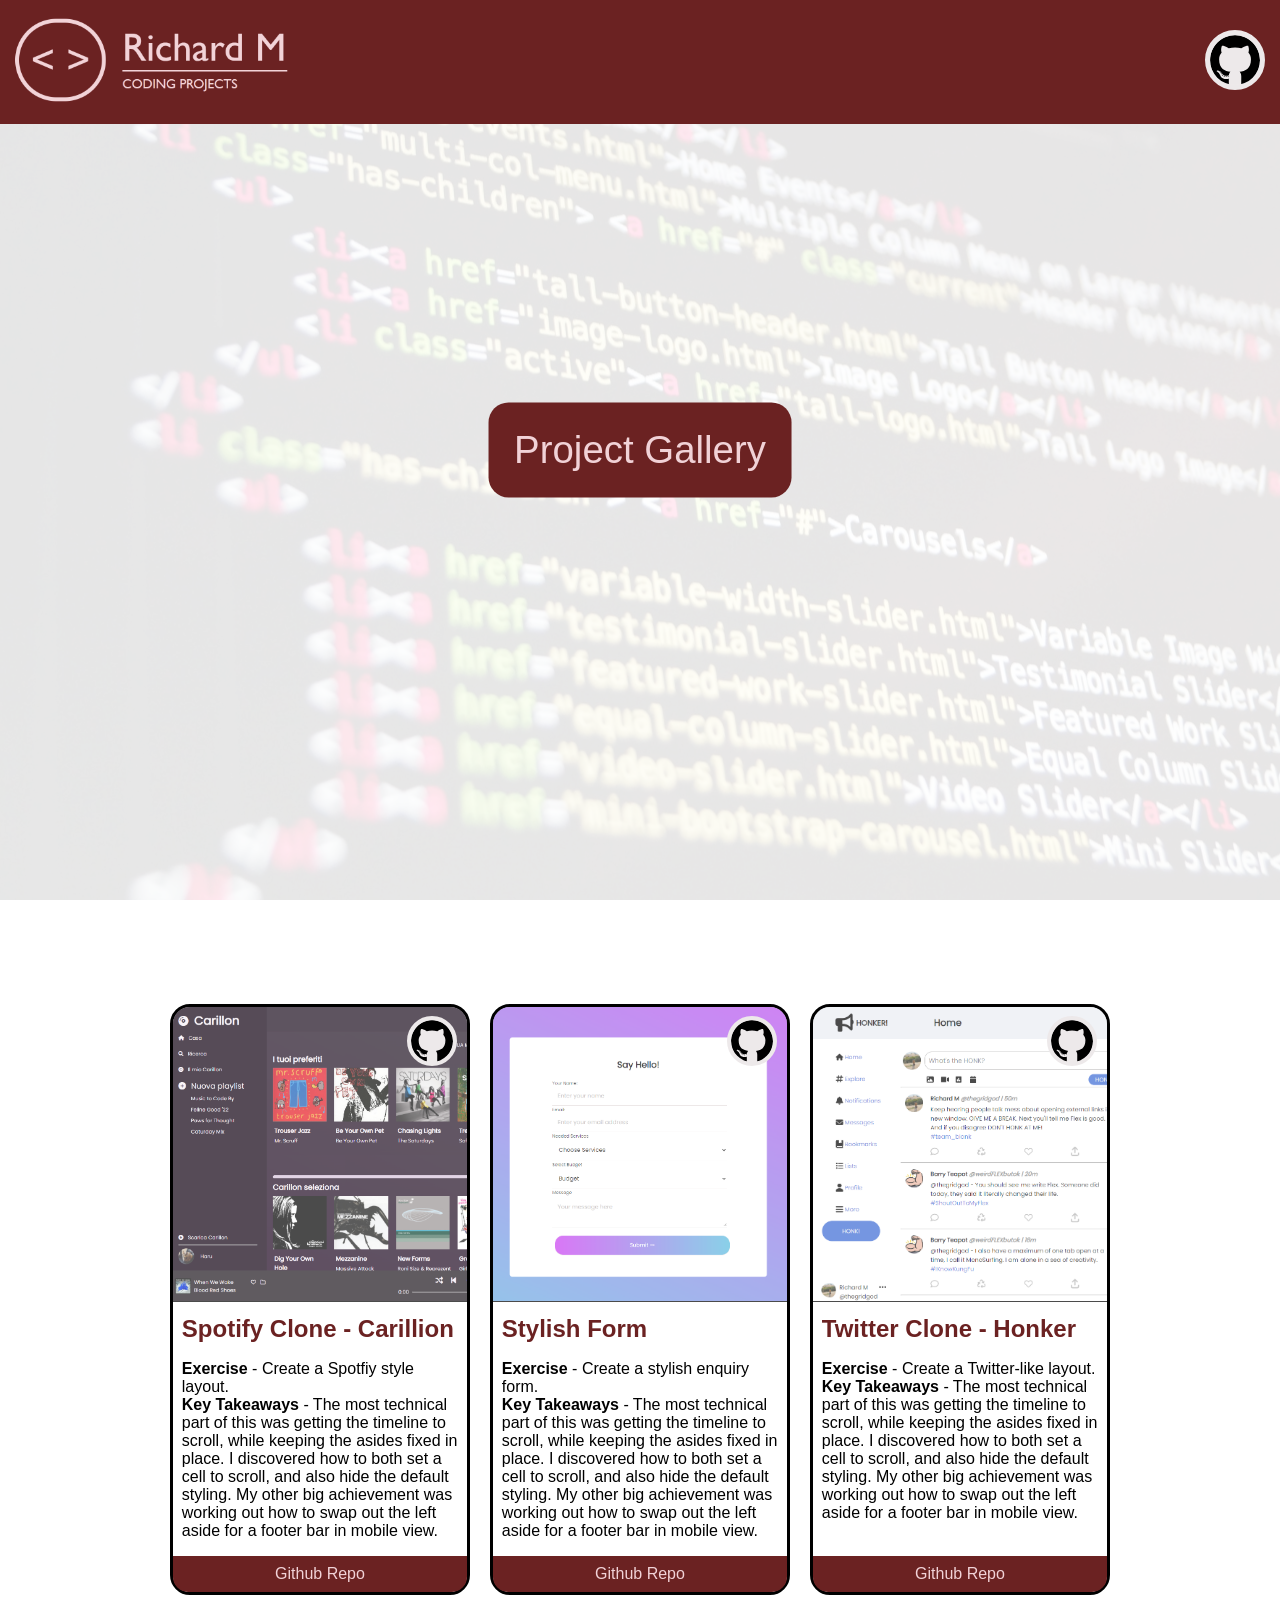
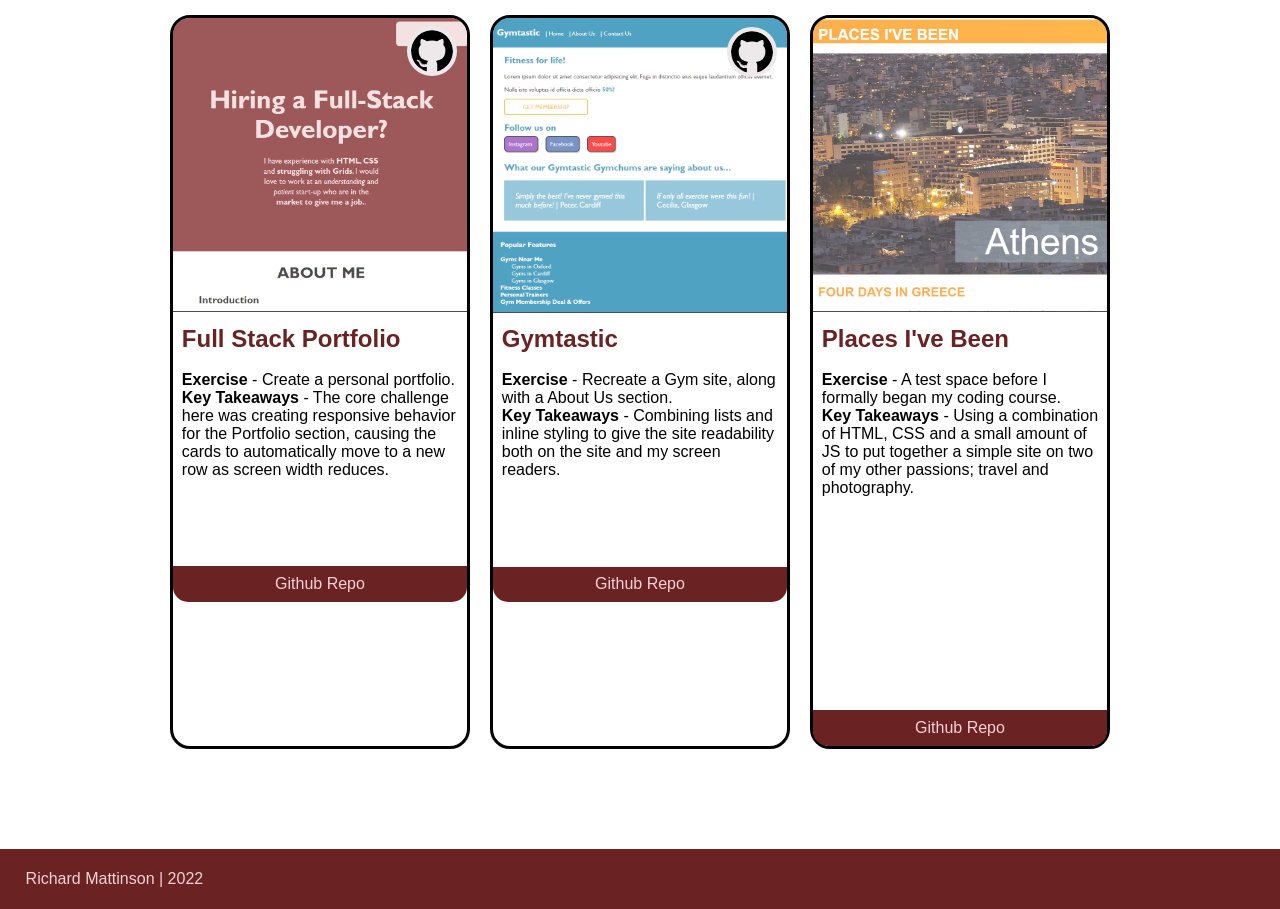
<file: index.html>
<!DOCTYPE html>
<html lang="en">
  <head>
    <meta charset="UTF-8" />
    <meta name="viewport" content="width=device-width, initial-scale=1.0" />
    <meta http-equiv="X-UA-Compatible" content="ie=edge" />
    <link rel="stylesheet" href="style.css" />
    <title>Project Gallery | Richard M</title>
  </head>
  <body>
    <header>
      <div class="rmlogo">
        <a href="./index.html">
        <img src="./assets/icons/rmLogoFull.png" alt="Richard M Coding Projects Logo"></a>
      </div>
      <div class="github-main-logo">
        <a href="https://github.com/richard-mattinson" target=”_blank” rel="noopener">
        <img class="github" src="./assets/icons/github.svg" alt="Github logo"></a>
      </div>
    </header>

    <main>

      <div class="hero">
        <img id="fullscreen" src="./assets/images/pexels-pixabay-270366.jpg" alt="A computer screen filled with HTML code">
        <img id="mobile" src="./assets/images/pexels-pixabay-270366-mobile.jpg" alt="A computer screen filled with HTML code">
        <a href="#project-gallery-scroll"><h1 class="project-gallery">Project Gallery</h1></a>
      </div>

      <div id="project-gallery-scroll"></div>
      <div id="wall">


        <!-- SPOTIFY /CARILLION -->
         <div class="card">
          <div class="cards">
            <a href="./Projects/Carillion/index.html">
            <img class="preview" src="./assets/images/carillion.png" alt="Preview image of page 'Carillion'"></a>
              <div class="github-logo"><a href="https://github.com/richard-mattinson/boolean-uk-html-twitter" target=”_blank” rel="noopener"><img class="github" src="./assets/icons/github.svg" alt="Github logo"></a></div>
              <h2><a href="./Projects/Carillion/index.html">Spotify Clone - Carillion</a></h2>
              <p class="card-text">
                <b>Exercise</b> - Create a Spotfiy style layout.
                <br>
                <b>Key Takeaways</b> - The most technical part of this was getting the timeline to scroll, while keeping the asides fixed in place. I discovered how to both set a cell to scroll, and also hide the default styling. My other big achievement was working out how to swap out the left aside for a footer bar in mobile view.
              </p>
              <p class="card-gitlink">
                <a href="https://github.com/richard-mattinson/boolean-uk-html-twitter" target=”_blank” rel="noopener">Github Repo</a>
              </p>
        </div>
        </div>

         <!-- STYLISH FORM -->
         <div class="card">
          <div class="cards">
            <a href="./Projects/Stylish Form/index.html">
            <img class="preview" src="./assets/images/form.png" alt="Preview image of page 'Stylish Form'"></a>
              <div class="github-logo"><a href="https://github.com/richard-mattinson/boolean-uk-html-twitter" target=”_blank” rel="noopener"><img class="github" src="./assets/icons/github.svg" alt="Github logo"></a></div>
              <h2><a href="./Projects/Stylish Form/index.html">Stylish Form</a></h2>
              <p class="card-text">
                <b>Exercise</b> - Create a stylish enquiry form.
                <br>
                <b>Key Takeaways</b> - The most technical part of this was getting the timeline to scroll, while keeping the asides fixed in place. I discovered how to both set a cell to scroll, and also hide the default styling. My other big achievement was working out how to swap out the left aside for a footer bar in mobile view.
              </p>
              <p class="card-gitlink">
                <a href="https://github.com/richard-mattinson/boolean-uk-html-twitter" target=”_blank” rel="noopener">Github Repo</a>
              </p>
        </div>
        </div>

        <!-- TWITTER / HONKER -->
        <div class="card">
          <div class="cards">
            <a href="./Projects/Honker/index.html">
            <img class="preview" src="./assets/images/honkerPreview.png" alt="Preview image of page 'HONKER'"></a>
              <div class="github-logo"><a href="https://github.com/richard-mattinson/boolean-uk-html-twitter" target=”_blank” rel="noopener"><img class="github" src="./assets/icons/github.svg" alt="Github logo"></a></div>
            <h2><a href="./Projects/Honker/index.html">Twitter Clone - Honker</a></h2>
            <p class="card-text">
              <b>Exercise</b> - Create a Twitter-like layout. 
              <br>
              <b>Key Takeaways</b> - The most technical part of this was getting the timeline to scroll, while keeping the asides fixed in place. I discovered how to both set a cell to scroll, and also hide the default styling. My other big achievement was working out how to swap out the left aside for a footer bar in mobile view.
            </p>
            <p class="card-gitlink">
              <a href="https://github.com/richard-mattinson/boolean-uk-html-twitter" target=”_blank” rel="noopener">Github Repo</a>
            </p>
        </div>
        </div>

        <!-- FULL STACK PORTFOLIO -->
        <div class="card">
          <div class="cards">
            
            <a href="./Projects/Portfolio/index.html">
            <img class="preview" src="./assets/images/fullStackPreview.png" alt="Preview image of page 'Full Stack Portfolio'"></a>
              <div class="github-logo">
                <a href="https://github.com/richard-mattinson/boolean-uk-html-full-stack-portfolio" target=”_blank” rel="noopener"><img class="github" src="./assets/icons/github.svg" alt="Github logo"></a></div>
                <h2><a href="./Projects/Portfolio/index.html">Full Stack Portfolio</a></h2>
            
            <p class="card-text">
              <b>Exercise</b> - Create a personal portfolio.
              <b>Key Takeaways</b> - The core challenge here was creating responsive behavior for the Portfolio section, causing the cards to automatically move to a new row as screen width reduces.
            </p>

            <p class="card-gitlink">
              <a href="https://github.com/richard-mattinson/boolean-uk-html-twitter" target=”_blank” rel="noopener">Github Repo</a>
            </p>
        </div>
        </div>

        <!-- GYMTASTIC -->
        <div class="card">
          <div class="cards">
            <a href="./Projects/Gymtastic/gymdex.html">
            <img class="preview" src="./assets/images/gymtasticPreview.png" alt="Preview image of page 'Full Stack Portfolio'"></a>
              <div class="github-logo"><a href="https://github.com/richard-mattinson/boolean-uk-html-gymtastic" target=”_blank” rel="noopener"><img class="github" src="./assets/icons/github.svg" alt="Github logo"></a></div>
              <h2><a href="./Projects/Gymtastic/gymdex.html">Gymtastic</a></h2>
            
            <p class="card-text">
              <b>Exercise</b> - Recreate a Gym site, along with a About Us section. <br>
              <b>Key Takeaways</b> - Combining lists and inline styling to give the site readability both on the site and my screen readers. 
            </p>
            
            <p class="card-gitlink">
              <a href="https://github.com/richard-mattinson/boolean-uk-html-twitter" target=”_blank” rel="noopener">Github Repo</a>
            </p>
        </div>
        </div>

        <!-- PLACES I'VE BEEN -->
        <div class="card">
          <div class="cards">
            <a href="./Projects/placesIveBeen/travelindex.html">
            <img class="preview" src="./assets/images/placesPreview.png" alt="Preview image of page 'Places I've Been'"></a>
              <h2><a href="./Projects/placesIveBeen/travelindex.html">Places I've Been</a></h2>
              <p class="card-text">
              <b>Exercise</b> - A test space before I formally began my coding course. <br>
              <b>Key Takeaways</b> - Using a combination of HTML, CSS and a small amount of JS to put together a simple site on two of my other passions; travel and photography.
            </p>
            <p class="card-gitlink">
              <a href="https://github.com/richard-mattinson/boolean-uk-html-twitter" target=”_blank” rel="noopener">Github Repo</a>
            </p>
        </div>
        </div>

      </div>

    </main>

    <footer>
      Richard Mattinson | 2022
    </footer>

  </body>
</html>
</file>
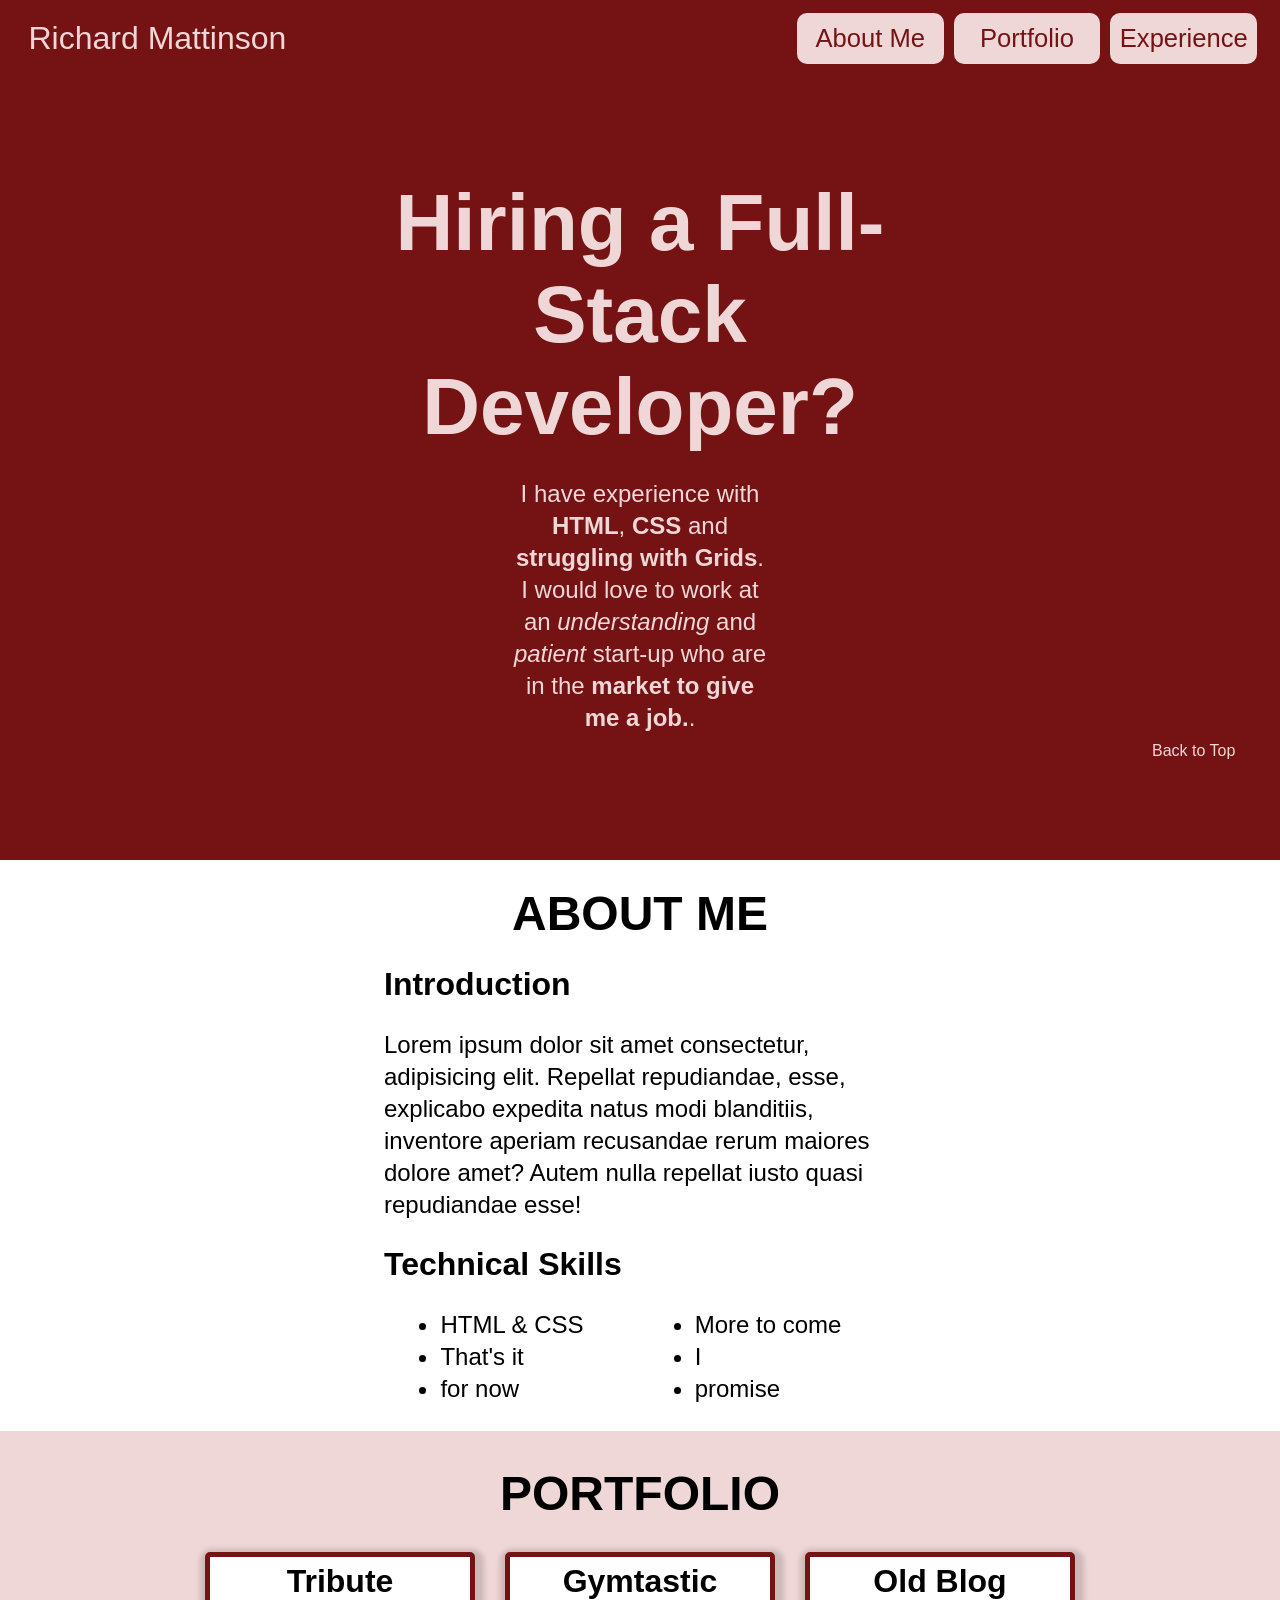
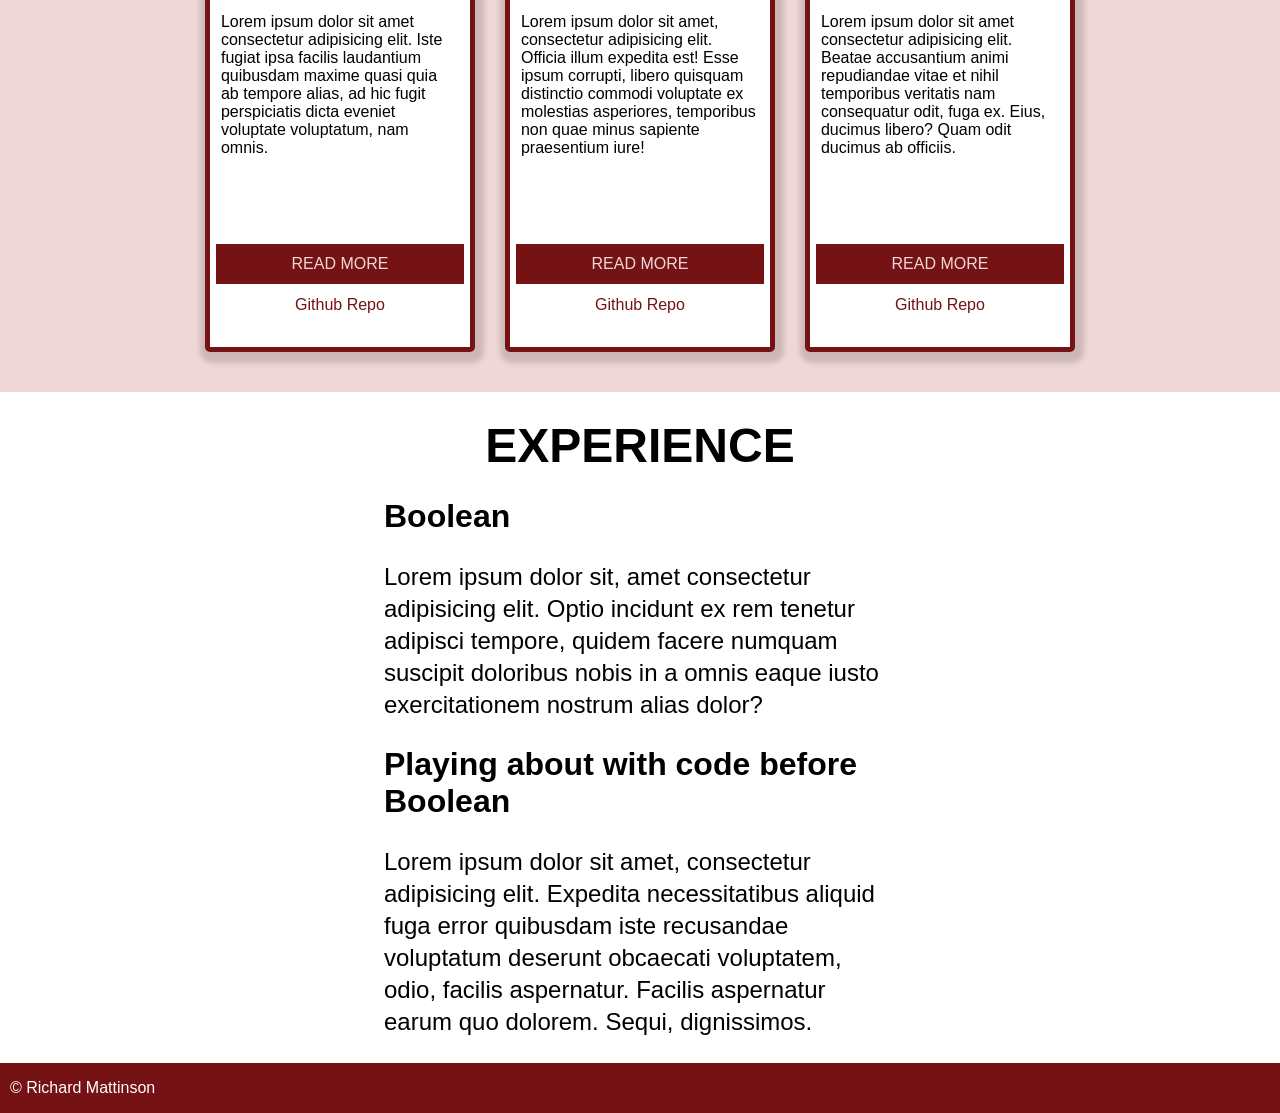
<file: Portfolio/index.html>
<!DOCTYPE html>
<!--[if lt IE 7]>      <html class="no-js lt-ie9 lt-ie8 lt-ie7"> <![endif]-->
<!--[if IE 7]>         <html class="no-js lt-ie9 lt-ie8"> <![endif]-->
<!--[if IE 8]>         <html class="no-js lt-ie9"> <![endif]-->
<!--[if gt IE 8]>      <html class="no-js"> <!--<![endif]-->
<html>
    <head>
        <meta charset="utf-8">
        <meta http-equiv="X-UA-Compatible" content="IE=edge">
        <title>Richard Mattinson | Full Stack Developer</title>
        <meta name="description" content="">
        <meta name="viewport" content="width=device-width, initial-scale=1">
        <link rel="stylesheet" href="port.css">
    </head>
    <body>
        <!--[if lt IE 7]>
            <p class="browsehappy">You are using an <strong>outdated</strong> browser. Please <a href="#">upgrade your browser</a> to improve your experience.</p>
        <![endif]-->
        <a id="pageTop"></a>
        <div class="container">
            <!-- COVER -->
            <section class="cover">
                <header class="navigation">
                  <div class="name">Richard Mattinson         
                  </div>
                  <a href="#about-link" class="shortAbout">
                      About Me</a>
                    <a href="#portfolio-link" class="shortPortfolio">
                      Portfolio</a>
                    <a href="#experience-link" class="shortExperience">
                      Experience</a>
                </header>

                <nav class="toTop">
                  <a href="#pageTop">Back to Top</a>
                </nav>

                <div class="headline">
                  <h1>Hiring a Full-Stack Developer?</h1>
                    <p class="strapline">
                      I have experience with <strong>HTML</strong>,
                      <strong>CSS</strong> and <strong>struggling with Grids</strong>. I would love
                      to work at an <em>understanding</em> and <em>patient</em> start-up who are
                      in the <strong>market to give me a job.</strong>.
                    </p>
                </div>
            </section>

            <!-- ABOUT ME -->
            <section class="about">
              <div class="intro">
                <a id="about-link"><h2>ABOUT ME</h2></a>
                
                <h3>Introduction</h3>
                <p class="introText">
                  Lorem ipsum dolor sit amet consectetur, adipisicing elit. Repellat
                  repudiandae, esse, explicabo expedita natus modi blanditiis,
                  inventore aperiam recusandae rerum maiores dolore amet? Autem nulla
                  repellat iusto quasi repudiandae esse!
                </p>

                <h3>Technical Skills</h3>
              </div>

           <div class="langauges">
                <div class="ul-left">
                  <ul>
                    <li>HTML & CSS</li>
                    <li>That's it</li>
                    <li>for now</li>
                  </ul>
                </div>
                <div class="ul-right">
                  <ul>
                    <li>More to come</li>
                    <li>I</li>
                    <li>promise</li>
                  </ul>
                </div>
           </div>
            </section>

            <!-- PORTFOLIO -->
            <section class="portfolio">
              <div class="port">
                <a id="portfolio-link"><h2>PORTFOLIO</h2></a>
              </div>
      
              <div class="cards">
                <div class="card">
                  <h4>Tribute</h4>
                  <p class="cardText">
                    Lorem ipsum dolor sit amet consectetur adipisicing elit. Iste fugiat
                    ipsa facilis laudantium quibusdam maxime quasi quia ab tempore
                    alias, ad hic fugit perspiciatis dicta eveniet voluptate voluptatum,
                    nam omnis.
                  </p>
                  <a href="#" class="readMore">Read More</a>
                  <div class="git"><a href="https://github.com/richard-mattinson/boolean-uk-html-tribute" target=”_blank” rel="noopener">Github Repo</a></div>
                </div>
        
                <div class="card">
                  <h4>Gymtastic</h4>
                  <p class="cardText">
                    Lorem ipsum dolor sit amet, consectetur adipisicing elit. Officia
                    illum expedita est! Esse ipsum corrupti, libero quisquam distinctio
                    commodi voluptate ex molestias asperiores, temporibus non quae minus
                    sapiente praesentium iure!
                  </p>
                  <a href="#" class="readMore">Read More</a>
                  <div class="git"><a href="https://github.com/richard-mattinson/boolean-uk-html-gymtastic" target=”_blank” rel="noopener">Github Repo</a></div>
                </div>
             
                <div class="card">
                  <h4>Old Blog</h4>
                  <p class="cardText">
                    Lorem ipsum dolor sit amet consectetur adipisicing elit. Beatae
                    accusantium animi repudiandae vitae et nihil temporibus veritatis
                    nam consequatur odit, fuga ex. Eius, ducimus libero? Quam odit
                    ducimus ab officiis.
                  </p>
                  <a href="#" class="readMore">Read More</a>
                  <div class="git"><a href="./placesIveBeen/travelindex.html" target=”_blank” rel="noopener">Github Repo</a></div>
                </div>
              </div>
            </section>

            <!-- EXPERIENCE -->
            <section class="experience">
              <a id="experience-link"><h2>EXPERIENCE</h2></a>
                <h3>Boolean</h3>
                  <p class="jobText">
                    Lorem ipsum dolor sit, amet consectetur adipisicing elit. Optio
                    incidunt ex rem tenetur adipisci tempore, quidem facere numquam
                    suscipit doloribus nobis in a omnis eaque iusto exercitationem nostrum
                    alias dolor?
                  </p>
                <h3>Playing about with code before Boolean</h3>
                  <p class="jobText">
                    Lorem ipsum dolor sit amet, consectetur adipisicing elit. Expedita
                    necessitatibus aliquid fuga error quibusdam iste recusandae voluptatum
                    deserunt obcaecati voluptatem, odio, facilis aspernatur. Facilis
                    aspernatur earum quo dolorem. Sequi, dignissimos.
                  </p>
            </section>

            <!-- COPYRIGHT -->
            <footer class="copyright">&#169; Richard Mattinson</footer>
          </div>
        </body>
      </html>
</file>
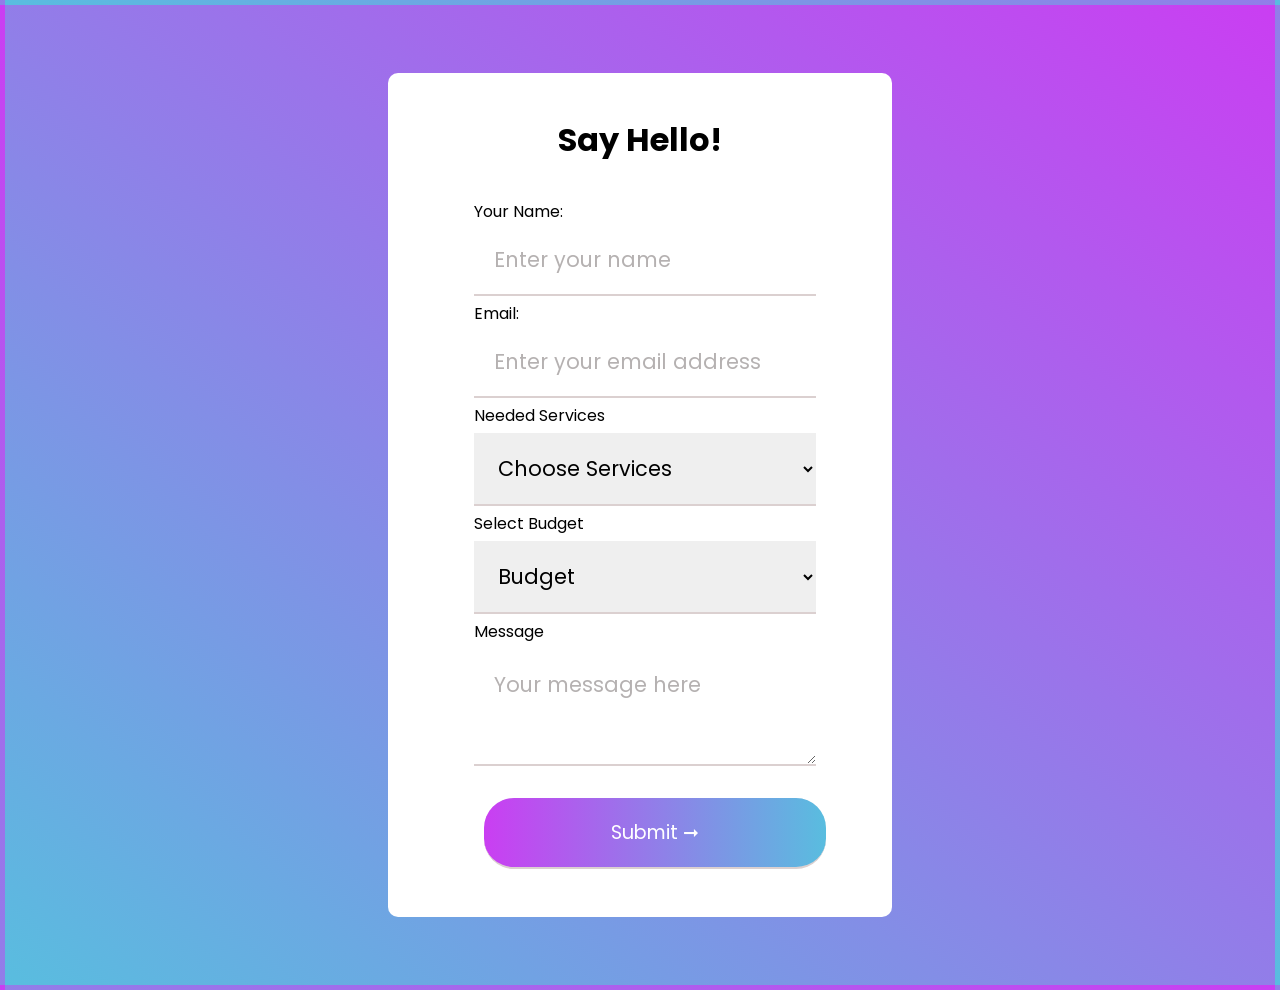
<file: Projects/Stylish Form/index.html>
<!DOCTYPE html>
<html lang="en">
  <head>
    <meta charset="UTF-8" />
    <meta name="viewport" content="width=device-width, initial-scale=1.0" />
    <meta http-equiv="X-UA-Compatible" content="ie=edge" />
    <link rel="stylesheet" href="style.css" />
    <title>Say Hello!</title>
    <style>
      @import url('https://fonts.googleapis.com/css2?family=Poppins&display=swap');
      </style>
  </head>
  <body>

    <div class="user-input">

      <h1>Say Hello!</h1> <br>
      <form>
      <!-- <form action="./thanks.html"> -->
          <label for="name">
              Your Name: <br>
              <input type="text" id="name" name="name" required placeholder="Enter your name">  
          </label> <br>

          <label for="email">
              Email: <br>
              <input type="email" id="email" name="email" required placeholder="Enter your email address">
          </label> <br>

          <label for="services">
              Needed Services <br>
              <select name="services" required>
                  <option value="" disabled selected>Choose Services</option>
                  <option value="la">Pre-press</option>
                  <option value="la">Print finishing</option>
                  <option value="bp">Logistics</option>
              </select>
            </label> <br>

            <label for="services">
              Select Budget <br>
              <select name="services" required>
                  <option value="" disabled selected>Budget</option>
                  <option value="five-ten">£5-10k</option>
                  <option value="eleven-twenty">£11-20k</option>
                  <option value="twentyone-fifty">£21-50k</option>
              </select>
            </label> <br>

            <label for="message">Message <br>
              <textarea name="message" id="message" cols="30" rows="3" placeholder="Your message here"></textarea>
            </label>

              <!-- <label for="Submit">
                <button type="submit" class="continue">
                  Submit &#10142;
                </button>
              </label> -->

              
              <label for="Submit">
                <a href="./thanks.html">
                <button type="button" class="continue">
                  Submit &#10142;
                </button>
                </a>
              </label>
              

      </form>
    </div>  
  </body>
</html>
</file>
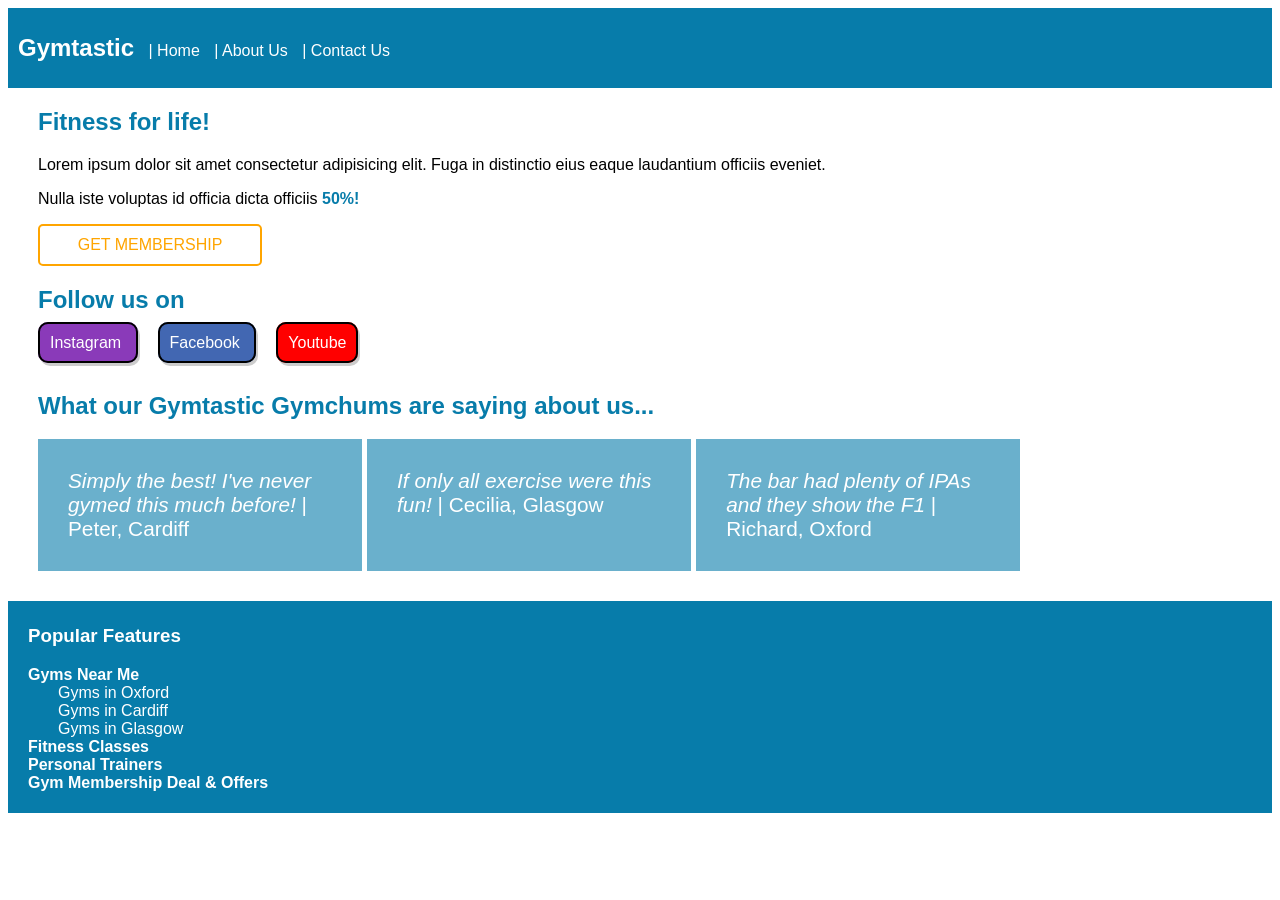
<file: Projects/Gymtastic/gymdex.html>
<!DOCTYPE html>
<html lang="en">
<head>
    <meta charset="UTF-8">
    <meta http-equiv="X-UA-Compatible" content="IE=edge">
    <meta name="viewport" content="width=device-width, initial-scale=1.0">
    <link href="./gymstyle.css" rel="stylesheet" type="text/css">
    <title>Gymtastic | Home</title>
</head>
<body>
    
    <header>
        <nav>
            <ul>
                <li><a href="./gymdex.html"><h1>Gymtastic</h1></a></li>
                <li><a href="./gymdex.html">| Home</a></li>
                <li><a href="./gymspots.html">| About Us</a></li>
                <li><a href="#">| Contact Us</a></li>
            </ul>
        </nav>
    </header>
    
    <section class="main">
        <h2>Fitness for life!</h2>
            <p>
                Lorem ipsum dolor sit amet consectetur adipisicing elit. Fuga in distinctio eius eaque laudantium officiis eveniet. 
            </p>
            <p>
                Nulla iste voluptas id officia dicta officiis <b>50%!</b>
            </p>
            <div class="membership">
                <a href="#">GET MEMBERSHIP</a>
            </div>
    </section>

    <section class="followUs">
        <h2>Follow us on</h2>
            <div class="socialInsta">
                <a href="#">Instagram</a>
            </div>
            <div class="socialFacebook">
                <a href="#">Facebook</a>
            </div>
            <div class="socialYoutube">
                <a href="#">Youtube</a>
            </div>
    </section>

    <section class="testimonials">
        <h2>What our Gymtastic Gymchums are saying about us...</h2>
        <div class="testrow">
            <div class="test1">
                <i>Simply the best! I've never gymed this much before!</i> | Peter, Cardiff
            </div>
            <div class="test2">
                <i>If only all exercise were this fun! </i>| Cecilia, Glasgow
            </div>
            <div class="test3">
                <i>The bar had plenty of IPAs and they show the F1</i> | Richard, Oxford
            </div>
        </div>
    </section>

    <footer class="popularFeatures">
        <h3>Popular Features</h3>
        <ul>
            <li class="popBullets">Gyms Near Me</li>
                <ul class="locations">
                    <li>Gyms in Oxford</li>
                    <li>Gyms in Cardiff</li>
                    <li>Gyms in Glasgow</li>
                </ul>
            <li class="popBullets">Fitness Classes</li>
            <li class="popBullets">Personal Trainers</li>
            <li class="popBullets">Gym Membership Deal & Offers</li>
        </ul>
    </footer>
</body>
</html>
</file>
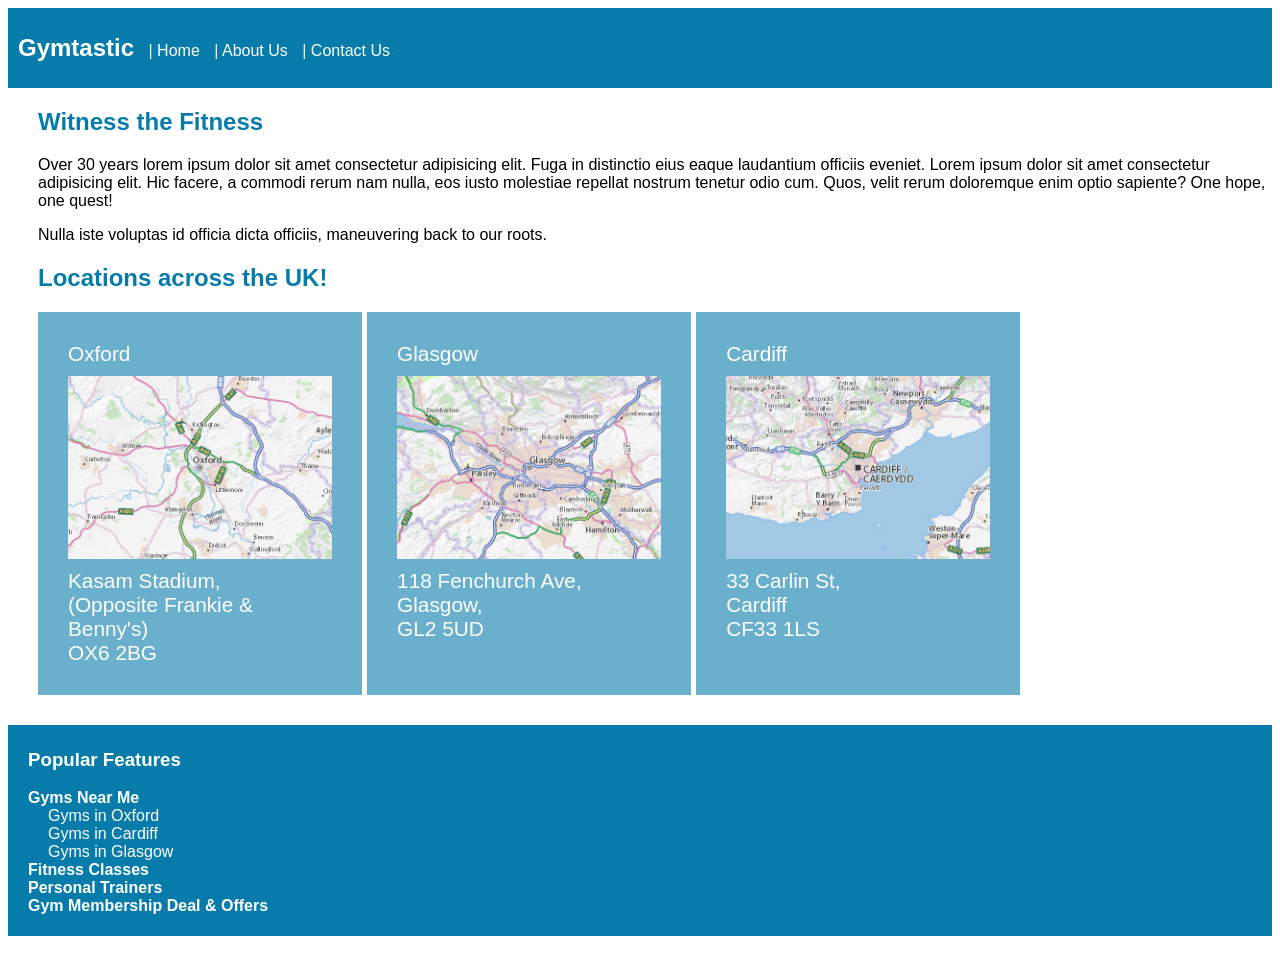
<file: Projects/Gymtastic/gymspots.html>
<!DOCTYPE html>
<html lang="en">
<head>
    <meta charset="UTF-8">
    <meta http-equiv="X-UA-Compatible" content="IE=edge">
    <meta name="viewport" content="width=device-width, initial-scale=1.0">
    <link href="./gymstyle.css" rel="stylesheet" type="text/css">
    <title>Gymtastic | About Us</title>
</head>
<body>
    
    <header>
        <nav>
            <ul>
                <li><a href="./gymdex.html"><h1>Gymtastic</h1></a></li>
                <li><a href="./gymdex.html">| Home</a></li>
                <li><a href="./gymspots.html">| About Us</a></li>
                <li><a href="#">| Contact Us</a></li>
            </ul>
        </nav>
    </header>
    
    <section class="main">
        <h2>Witness the Fitness</h2>
            <p>
                Over 30 years lorem ipsum dolor sit amet consectetur adipisicing elit. Fuga in distinctio eius eaque laudantium officiis eveniet. Lorem ipsum dolor sit amet consectetur adipisicing elit. Hic facere, a commodi rerum nam nulla, eos iusto molestiae repellat nostrum tenetur odio cum. Quos, velit rerum doloremque enim optio sapiente? One hope, one quest!
            </p>
            <p>
                Nulla iste voluptas id officia dicta officiis, maneuvering back to our roots.
            </p>
    </section>

    <section class="locations">
        <h2>Locations across the UK!</h2>
        <div class="locationrow">
            <div class="loc1">
                Oxford
                <img src="images/oxford.png" alt="Map of Oxford Gymtastic location">
                Kasam Stadium,<br>
                (Opposite Frankie & Benny's) <br>
                OX6 2BG 
            </div>
            <div class="loc2">
                Glasgow
                <img src="images/glasgow.png" alt="Map of Glasgow Gymtastic location">
                118 Fenchurch Ave,<br>
                Glasgow,<br>
                GL2 5UD
            </div>
            <div class="loc3">
                Cardiff
                <img src="images/cardiff.png" alt="Map of Cardiff Gymtastic location">
                33 Carlin St, <br>
                Cardiff <br>
                CF33 1LS
            </div>
        </div>
    </section>

    <footer class="popularFeatures">
        <h3>Popular Features</h3>
        <ul>
            <li class="popBullets">Gyms Near Me</li>
                <ul class="branches">
                    <li>Gyms in Oxford</li>
                    <li>Gyms in Cardiff</li>
                    <li>Gyms in Glasgow</li>
                </ul>
            <li class="popBullets">Fitness Classes</li>
            <li class="popBullets">Personal Trainers</li>
            <li class="popBullets">Gym Membership Deal & Offers</li>
        </ul>
    </footer>
</body>
</html>
</file>
<file: style.css>
/* GLOBAL */
a, a:hover, a:focus, a:active {
    text-decoration: none;
    color: inherit;
}

* {
    padding:0;
    margin:0;
    box-sizing: border-box;
    font-family: "Gill Sans", "Gill Sans MT", Calibri, "Trebuchet MS", sans-serif;
    scroll-behavior: smooth;
}
:root {
--colorPrimary: rgb(107, 34, 34); 
--colorSecondary: rgb(241, 210, 215);
--colorTertiary: rgb(237, 233, 234);
}

/* GLOBAL END */

/* HEADER & FOOTER */
header, footer {
    background: var(--colorPrimary);
    width: 100%;
    z-index: 1;
}

header {
    position: fixed;
    display: flex;
    align-items: center;
    padding-right: 15px;
}

footer {
    display: grid;
    color: var(--colorSecondary);
    height: 60px;
    align-content: center;
    padding: 2%;
}

.rmlogo {
    display: flex;
    justify-items: start;
}

.github-main-logo {
    display: flex;
    width: 100%;
    justify-content: end;
}

header img {
    height: 120px;
}

.github-main-logo img {
    height: 60px;
    background: var(--colorTertiary);
    border: solid var(--colorTertiary) 5px;
    border-radius: 50%;
}

.github-main-logo img:hover { 
    border: solid white 2px;
}

/* HEADER & FOOTER END */

/* INDEX */
#fullscreen {
    padding-top: 50px;
    width: 100%;
    height: 100vh;
    opacity: 0.1;
}

#mobile {
    display: none;
}

.project-gallery {
    background: var(--colorPrimary);
    color: var(--colorSecondary);
    position: absolute;
    font-size:3vw;
    font-weight: 200;
    top:50%;
    left:50%;
    padding: 2%;
    transform:translate(-50%,-50%);
    border-radius: 20px;
    /* opacity: 0.9; */
    text-align: center;
}

.project-gallery:hover,
.project-gallery:active {
    background: var(--colorSecondary);
    color: var(--colorPrimary);
    text-decoration: underline;
    /* opacity: 1; */
}

#wall {
    display: grid;
    grid-template-columns: repeat(auto-fit, 300px);
    grid-auto-rows: auto;
    margin: 100px 50px;
    grid-gap: 20px;
    justify-content: center;
  }
  
  .cards {
      display: grid;
      grid-template-rows: auto auto 4fr 200px 40px;
      position: relative;
  }

  .card {
    border: solid black 3px;
    border-radius: 20px;
  }

  .preview {
      width: 100%;
      border-radius: 17px 17px 0px 0px;
      border-bottom: solid black 1px;
      opacity: 0.7;
  }

  .preview:hover {
      opacity: 1;
  }

  .github-logo {
    position: relative;

  }

  .github-logo img {
      width:50px;
      position: absolute;
      bottom:240px;
      right:10px;
      border: solid var(--colorTertiary) 4px;
      border-radius: 50%;
      opacity: 1;
      background: var(--colorTertiary);
  }

  .github-logo img:hover {
     background: white;
     border:solid white 2px;
}

h2 {
    color: var(--colorPrimary);
    padding: 3%;
}

h2:hover {
    text-decoration:underline;
}

b {
    display: inline;
}

.card-text {
    padding: 3% 3% 3% 3%;
}

.card-gitlink {
    position: absolute;
    bottom: 0px;
    left: 0px;
    padding: 3% 3% 3% 3%;
    display: flex;
    place-content: center;
    width: 100%;
    background: var(--colorPrimary);
    color: var(--colorSecondary);
    border-radius: 0px 0px 15px 15px;
}

.card-gitlink:hover {
    background: var(--colorSecondary);
    color: var(--colorPrimary);
    text-decoration: underline;
    font-weight: 600;
}

  /* INDEX ENDS */

  @media screen and (max-width: 900px) {

    .project-gallery {
        font-size:6vw;
    }

    /* #fullscreen {
        display: none;
    }
    
    #mobile {
        padding-top: 50px;
        width: 100%;
        height: 100vh;
        opacity: 0.1;
    } */

  }

  @media screen and (max-width: 500px) {

    .github-main-logo img {
        display: none;
    }


    .project-gallery {
        font-size:8vw;
    }

    /* #fullscreen {
        display: none;
    }
    
    #mobile {
        padding-top: 50px;
        width: 100%;
        height: 100vh;
        opacity: 0.1;
    } */

  }
</file>
<file: Portfolio/port.css>
/* GLOBAL */

a, a:hover, a:focus, a:active, a:visited {
    text-decoration: none;
    color: inherit;
}

* {
    padding:0;
    margin:0;
    box-sizing: border-box;
    font-family: "Gill Sans", "Gill Sans MT", Calibri, "Trebuchet MS", sans-serif;
    scroll-behavior: smooth;
}

:root {
    --redPrimary: rgb(117, 19, 20);
    --redSecondary: rgb(156, 67, 69);
    --redTertiary: rgb(240, 215, 215);
    
    --thirtyPadding: 0% 30%;
    --twentyPadding: 0% 20%;
    --tenPadding: 0% 10%;
}

/* GLOBAL ENDS */

/* COVER */

.cover {
    background: var(--redPrimary);
    color: var(--redPrimary);
    padding-bottom: 100px;
    height: minmax(100vh, auto-fit);
}
.navigation {
    display: grid;
    grid-template-columns: 5fr repeat(3, 1fr);
    height:6vw;
    padding: 1%;
    margin-bottom: 100px;
}

.name {
    display: flex;
    place-items: center;
    font-size: 2rem;
    padding-left: 2%;
    color: var(--redTertiary);
}

.shortAbout,
.shortPortfolio,
.shortExperience {
    border: var(--redPrimary);
    border-radius: 10px;
    margin-right: 10px;
    display: flex;
    place-items: center;
    place-content: center;
    font-size: 1.6rem;
    background: var(--redTertiary);
    color: var(--redPrimary);
}

.shortAbout:hover,
.shortPortfolio:hover,
.shortExperience:hover {
    transform: scale(1.2);
    color: var(--redTertiary);
    background: var(--redSecondary);
}

.shortAbout :not(:hover),
.shortPortfolio :not(:hover), 
.shortExperience :not(:hover) {
    background: var(--redTertiary);
    color: var(--redPrimary);
} 

.headline, 
.strapline {
    text-align: center;
    color: var(--redTertiary);
}

h1 {
    font-size: 5rem;
    padding: var(--thirtyPadding)
}

p.strapline {
    font-size: 1.5rem;
    line-height: 2rem;
    padding: 2% 40%;
}

.toTop {
    position: fixed;
    margin-left: 88vw;
    margin-top: 60vh;
    background-color: var(--redPrimary);
    color: var(--redTertiary);
    padding: 2%;
}

.toTop a:hover {
  text-decoration: underline;
  font-weight: 700;
}

/* COVER END*/

/* ABOUT ME */

h2 {
    font-size: 3rem;
    padding: var(--thirtyPadding);
    margin: 2% 0%;
    text-align: center;
}

h3 {
    font-size: 2rem;
    padding: var(--thirtyPadding);
}

h4 {
    font-size: 2rem;
    text-align: center;
}

p.introText {
    font-size: 1.5rem;
    line-height: 2rem;
    padding: var(--thirtyPadding);
    margin: 2% 0%;
}

.langauges {
    display: grid;
    grid-template-columns: 1fr 1fr;
    padding: var(--thirtyPadding);
    margin: 2% 0%;
    place-items: center;
    font-size: 1.5rem;
    line-height: 2rem;
}

/* ABOUT ME END*/

/* PORTFOLIO */

.portfolio {
    background: var(--redTertiary);
    border: solid 10px var(--redTertiary);
}

.cards {
    display: grid;
    grid-template-columns: repeat(auto-fit, 300px);
    justify-content: center;
    padding: var(--tenPadding);
}

.card {
    border: solid 5px var(--redPrimary);
    border-radius: 5px;
    background-color: white;
    margin: 2% 5% 10% 5%;
    padding: 2%;
    height: 400px;

    display: grid;
    grid-template-rows: 1fr 5fr 1fr 1fr;

    box-shadow: 2px 4px 5px 7px rgba(0,0,0,0.15);
    -webkit-box-shadow: 2px 4px 5px 7px rgba(0,0,0,0.15);
    -moz-box-shadow: 2px 4px 5px 7px rgba(0,0,0,0.15);
}

.cardText {
    margin: 2%;
}

.readMore {
    background: var(--redPrimary);
    color: var(--redTertiary);
    text-transform: uppercase;
    display: flex;
    place-items: center;
    place-content: center;
    height: 40px;
    margin: 5% 0%;
}

a.readMore {
    color: var(--redTertiary);
}

.readMore:hover {
    background: var(--redTertiary);
    color: var(--redPrimary);
    font-weight: 700;
}

.git {
    color: var(--redPrimary);
    text-align: center;
}

.git a:hover {
    text-decoration: underline;
    color: var(--redSecondary);
}

/* PORTFOLIO END */

/* EXPERIENCE */

.experience h3 {
    margin: 2% 0%;
}

p.jobText {
    font-size: 1.5rem;
    line-height: 2rem;
    padding: var(--thirtyPadding)
}

/* EXPERIENCE END  */

/* COPYRIGHT */

.experience {
    margin: 2% 0%;
}

footer {
    background: var(--redPrimary);
    height: 50px;
    color: white;
    padding-left: 10px;
    display: flex;
    align-items: center;
}

/* COPYRIGHT END */

@media screen and (max-width: 1200px) {
    
    .shortAbout,
    .shortPortfolio,
    .shortExperience {
        font-size: 1.2rem;
    }
    .navigation {
        grid-template-columns: 4fr repeat(3, 1fr);
    }
    
    p.strapline {
        padding: 2% 20%;
    }

    h1, h2, h3, 
    p.jobText, 
    p.introText,
    .langauges {
        padding: var(--twentyPadding);
    }
}

@media screen and (max-width: 800px) {
    
    .shortAbout,
    .shortPortfolio,
    .shortExperience {
        font-size: 0.9rem;
    }

    p.strapline {
        padding: 2% 20%;
    }

    h1, h2, h3, 
    p.jobText, 
    p.introText,
    .langauges {
        padding: var(--tenPadding);
    }
}

@media screen and (max-width: 600px) {

    .navigation {
        grid-template-columns: 3fr repeat(3, 1fr);
    }
   
    p.strapline {
        padding: 2% 10%;
    }
    
    .name {
        font-size: 1.5rem;
    }
}

@media screen and (max-width: 500px) {
    h1 {
        font-size: 3rem;
    }

    .toTop {
        display: none;
    }

    .navigation {
        display: grid;
        grid-template-columns: 1fr;
    }

    .shortAbout,
    .shortPortfolio,
    .shortExperience {
        display: none;
    }

    .langauges {
        display: grid;
        grid-template-columns: 1fr 1fr;
        font-size: 1.3rem;
    }
    
}
</file>
<file: Projects/Stylish Form/style.css>
a, a:hover, a:focus, a:active {
    text-decoration: none;
    color: inherit;
}

* {
    padding:0;
    margin:5px;
    box-sizing: border-box;
    font-family: 'Poppins', sans-serif;
    scroll-behavior: smooth;
}

img,
picture,
video,
canvas,
svg {
  display: block;
  max-width: 100%;
}

input,
button,
textarea,
select {
  font: inherit;
}


body {
    background-image: linear-gradient(to top right,rgb(89, 189, 223), rgb(202, 62, 242));
    display: flex;
    justify-content: center;
    align-items: center;
    min-height: 100vh;
}


.user-input {
    margin: 5%;
    width: 40%;
    height: min-content;
    padding: 3%;
    color: black;
    background: white;
    border-radius: 10px;
    display: grid;
    grid-template-rows: auto;
    place-items: center;
}

form {
    width: 80%;
}

button,
input,
select,
textarea {
    width: 100%;
    padding: 20px;
    border: none;
    border-bottom: rgb(219, 208, 208) solid 2px;
    cursor: pointer;
}

button {
    margin-top: 20px;
}

h1 {
    text-align: center;
}

.continue {
    background-image: linear-gradient(to left,rgb(89, 189, 223), rgb(202, 62, 242));
    color: white;
    font-size: 1.2rem;
    border-radius: 30px;
}

@keyframes valid {
    from {background-color: rgb(234, 209, 213);}    
    to {background-color: rgb(221, 237, 221);}
  }

.continue:hover {
    color: black;
    background-image: linear-gradient(to left,rgb(176, 223, 238), rgb(230, 182, 243));
    text-decoration: underline;
}

::placeholder {
    color: rgb(181, 177, 177);
    font-size: 1.3rem;
}

select {
    font-size: 1.3rem;
}

input:focus:valid {
    /* background-color: rgb(221, 237, 221); */
    animation-name: valid;
    animation-duration: 1s;
}

input:focus:invalid {
    background-color: rgb(234, 209, 213);
  }

  nav{
      padding: 20px;
  }
</file>
<file: Projects/Gymtastic/gymstyle.css>
/* Global */
a, a:hover, a:focus, a:active {
    text-decoration: none;
    color: inherit;
}

* {
    font-family: "Gill Sans", "Gill Sans MT", Calibri, "Trebuchet MS", sans-serif;
    padding:0;
}

h1 {
    font-weight: bold;
    display: inline;
}

h2 {
    color: rgba(7,124,170,1);
}

ul {
    list-style: none;
}

i {
    font-style: italic;
} 
/* Global ENDS */

.main, .followUs, .testimonials, .locations {
    margin-left: 30px;
}

/* Nav */
nav {
    background: rgba(7,124,170,1);
    color: white;
    padding: 10px 10px;
}

nav li {
    display: inline;
    padding-right:10px;
}
/* Nav Ends */

/* Main */
b {
    color: rgba(7,124,170,1);
}

.membership {
    border: solid orange 2px;
    border-radius: 5px;
    color: orange;
    text-transform: uppercase;
    width: 200px;
    padding: 10px;
    text-align: center;
}
/* Main ENDS */

/* Follow Us */
.socialInsta,
.socialFacebook,
.socialYoutube {
    color: white;
    border: solid black 2px;
    border-radius: 10px;
    display: inline;
    margin-right: 20px;
    padding: 10px;
    box-shadow: 2px 3px rgba(0, 0, 0, 0.2)
}

.socialInsta {
    background: rgb(138, 58, 185)
}
.socialFacebook {
    background: rgb(66, 103, 178);
}
.socialYoutube {
    background: rgb(255, 0, 0);
}
/* Follow Us END */

/* Testimonials */
.testimonials {
    padding-top: 20px;
}

.testrow, .locationrow {
    display:flex;
    max-width:80%;
}

.test1, .test2, .test3, .loc1, .loc2, .loc3 {
    flex:1;
    padding: 30px;
    background: rgba(7,124,170,0.6);
    color: white;
    font-size: 1.3em;
    margin-right: 5px;
}

img {
    width:100%;
    display: block;
    padding: 10px 0px;
}

/* Testimonials END */

/* Popular Features */
.popularFeatures {
    background: rgba(7,124,170,1);
    color: white;
    padding: 5px 20px;
    display: block;
    margin: 30px 0px;
}

.branches {
    padding-left: 20px;
}

ul li.popBullets {
    font-weight: bold;
}
/* Popular Features END */
</file>
